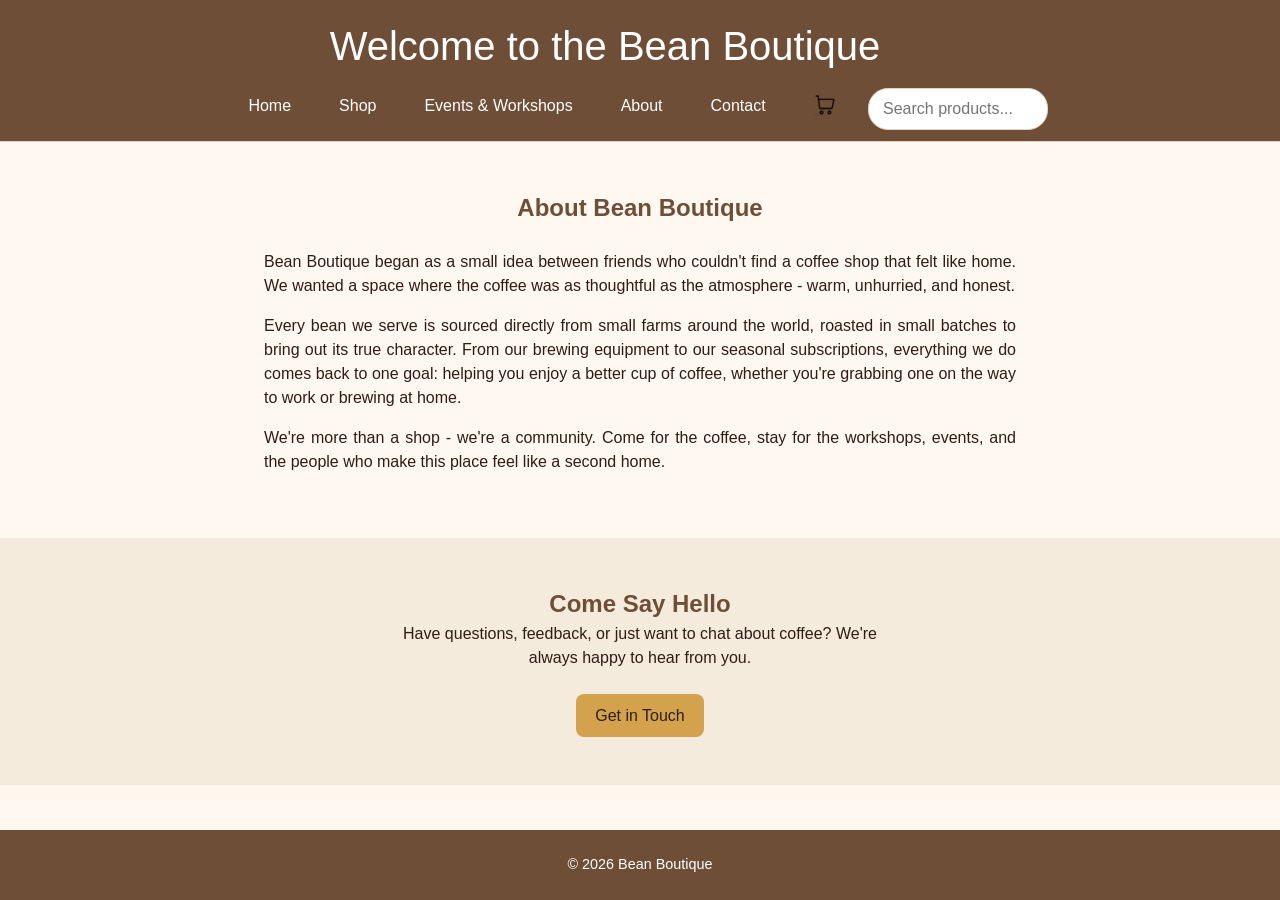
<file: about.html>
<!DOCTYPE html>
<html lang="en">
<head>
    <meta charset="UTF-8">
    <meta name="viewport" content="width=device-width, initial-scale=1.0">
    <title>Bean Boutique - About</title>
    <link rel="stylesheet" href="style.css">
</head>
<body>
    <header class="site-header">
        <p class="header-title">Welcome to the Bean Boutique</p>
        <button type="button" id="nav-toggle" class="nav-toggle" aria-label="Toggle navigation" aria-expanded="false">
            <span></span>
            <span></span>
            <span></span>
        </button>
        <nav>
            <ul>
                <li><a href="index.html">Home</a></li>
                <li class="dropdown">
                    <a href="shop.html">Shop</a>
                    <ul class="dropdown-menu">
                        <li><a href="shop.html#coffee-section">Coffee Beans</a></li>
                        <li><a href="shop.html#brew-section">Brewing Equipment</a></li>
                    </ul>
                </li>
                <li><a href="events.html">Events & Workshops</a></li>
                <li><a href="about.html">About</a></li>
                <li><a href="contact.html">Contact</a></li>
                <li>
                    <a href="cart.html" class="cart-link">
                        <img src="icons/cart.png" alt="Cart">
                        <span class="cart-badge">0</span>
                    </a>
                </li>
            </ul>
    
            <form id="shop-search-form" class="nav-search">
                <input type="text" id="shop-search" placeholder="Search products..." autocomplete="off">
            </form>
        </nav>
    </header>
<main>
    <section class="about-full">
        <h1>About Bean Boutique</h1>
        <p>Bean Boutique began as a small idea between friends who couldn't find a coffee shop 
        that felt like home. We wanted a space where the coffee was as thoughtful as the atmosphere 
        - warm, unhurried, and honest.</p>
    
        <p>Every bean we serve is sourced directly from small farms around the world, roasted in 
        small batches to bring out its true character. From our brewing equipment to our seasonal 
        subscriptions, everything we do comes back to one goal: helping you enjoy a better cup of 
        coffee, whether you're grabbing one on the way to work or brewing at home.</p>
    
        <p>We're more than a shop - we're a community. Come for the coffee, stay for the workshops, 
        events, and the people who make this place feel like a second home.</p>
    </section>

    <section class="contact-teaser">
        <div class="about-text">
            <h2>Come Say Hello</h2>
            <p>Have questions, feedback, or just want to chat about coffee? We're always happy 
            to hear from you.</p>
            <a href="contact.html" class="feature-button">Get in Touch</a>
        </div>
    </section>
</main>

<footer>
    <p>&copy; 2026 Bean Boutique</p>
</footer>

<script src="script.js"></script>
</body>
</html>
</file>
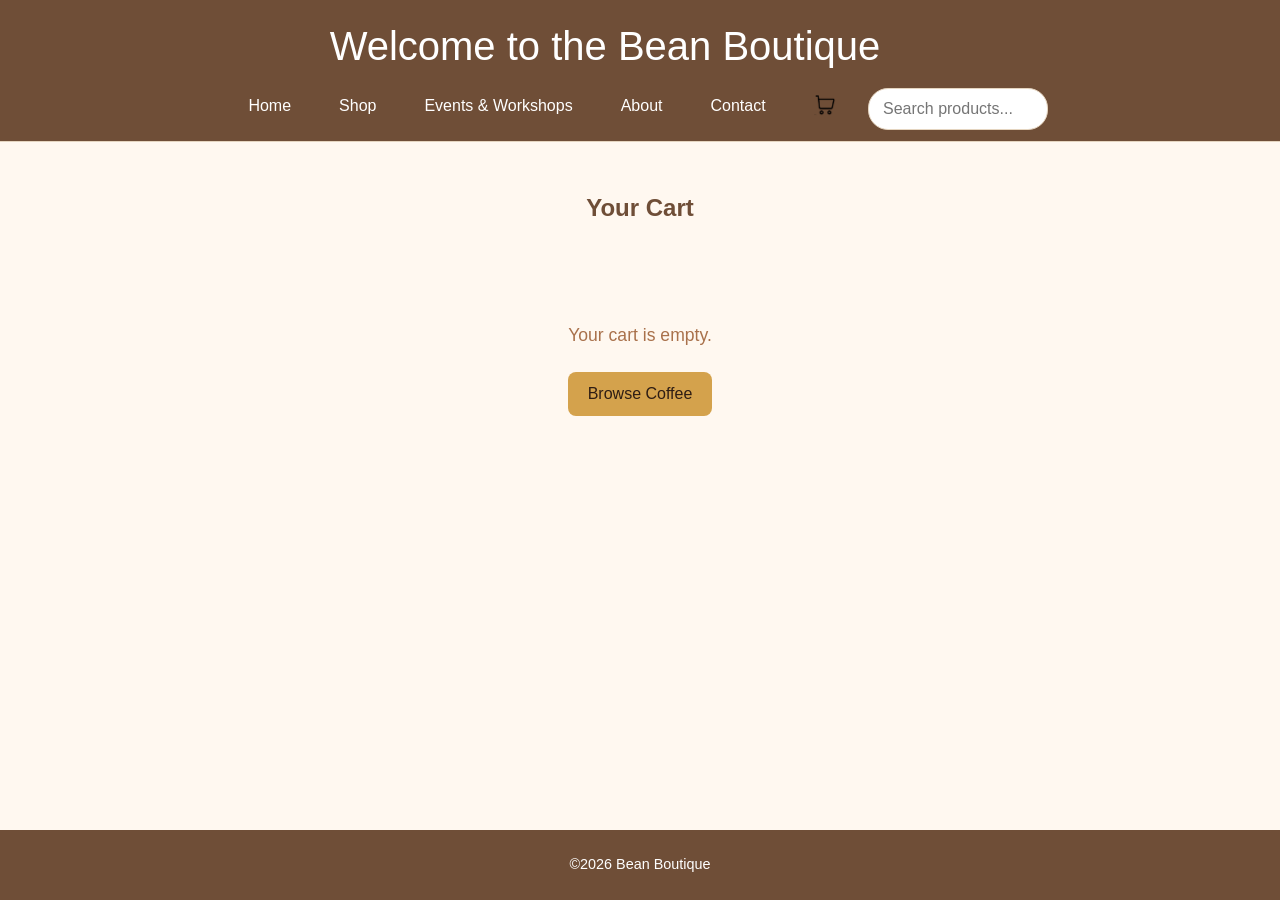
<file: cart.html>
<!DOCTYPE html>
<html lang="en">
<head>
    <meta charset="UTF-8">
    <meta name="viewport" content="width=device-width, initial-scale=1.0">
    <title>Bean Boutique - Coffee Shop</title>
    <link rel="stylesheet" href="style.css">
</head>
<body>
        <header class="site-header">
            <p class="header-title">Welcome to the Bean Boutique</p>
            <button type="button" id="nav-toggle" class="nav-toggle" aria-label="Toggle navigation" aria-expanded="false">
                <span></span>
                <span></span>
                <span></span>
            </button>
            <nav>
                <ul>
                    <li><a href="index.html">Home</a></li>
                    <li class="dropdown">
                        <a href="shop.html">Shop</a>
                        <ul class="dropdown-menu">
                            <li><a href="shop.html#coffee-section">Coffee Beans</a></li>
                            <li><a href="shop.html#brew-section">Brewing Equipment</a></li>
                        </ul>
                    </li>
                    <li><a href="events.html">Events & Workshops</a></li>
                    <li><a href="about.html">About</a></li>
                    <li><a href="contact.html">Contact</a></li>
                    <li>
                        <a href="cart.html" class="cart-link">
                            <img src="icons/cart.png" alt="Cart">
                            <span class="cart-badge">0</span>
                        </a>
                    </li>
                </ul>

                <form id="shop-search-form" class="nav-search">
                    <input type="text" id="shop-search" placeholder="Search products..." autocomplete="off">
                </form>
            </nav>
        </header>

        <main>
            <section class="cart-section">
                <h1 class="feature-header">Your Cart</h1>
        
                <div id="cart-empty" class="cart-empty">
                    <p>Your cart is empty.</p>
                    <a href="shop.html" class="feature-button">Browse Coffee</a>
                </div>
        
                <table class="cart-table" id="cart-table">
                    <thead>
                        <tr>
                            <th>Product</th>
                            <th>Price</th>
                            <th>Quantity</th>
                            <th>Total</th>
                            <th></th>
                        </tr>
                    </thead>
                    <tbody id="cart-table-body"></tbody>
                </table>
        
                <div class="cart-cards" id="cart-cards-container"></div>
        
                <div class="cart-summary" id="cart-summary">
                    <div class="summary-row">
                        <span>Subtotal</span>
                        <span id="cart-subtotal">$0.00</span>
                    </div>
                    <div class="summary-row summary-total">
                        <span>Total</span>
                        <span id="cart-total">$0.00</span>
                    </div>
                    <button type="button" class="feature-button checkout-btn" onclick="window.location.href='checkout.html'">Checkout</button>
                </div>
            </section>
        </main>

        <footer>&copy;2026 Bean Boutique</footer>

        <script src="script.js"></script>
</body>
</html>
</file>
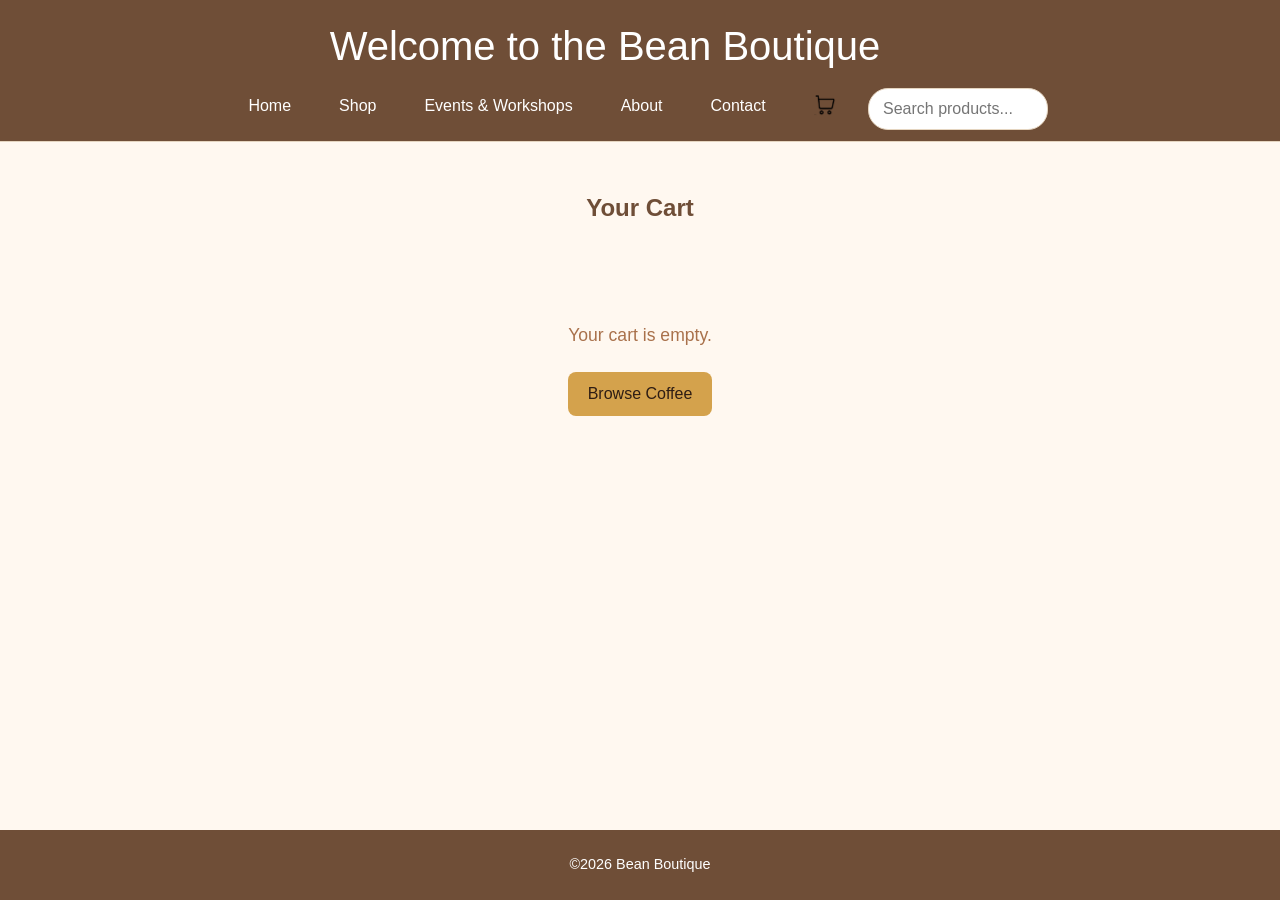
<file: checkout.html>
<!DOCTYPE html>
<html lang="en">
<head>
    <meta charset="UTF-8">
    <meta name="viewport" content="width=device-width, initial-scale=1.0">
    <title>Checkout - Bean Boutique</title>
    <link rel="stylesheet" href="style.css">
</head>
<body>
    <header class="site-header">
        <p class="header-title">Welcome to the Bean Boutique</p>
        <button type="button" id="nav-toggle" class="nav-toggle" aria-label="Toggle navigation" aria-expanded="false">
            <span></span>
            <span></span>
            <span></span>
        </button>
        <nav>
            <ul>
                <li><a href="index.html">Home</a></li>
                <li class="dropdown">
                    <a href="shop.html">Shop</a>
                    <ul class="dropdown-menu">
                        <li><a href="shop.html#coffee-section">Coffee Beans</a></li>
                        <li><a href="shop.html#brew-section">Brewing Equipment</a></li>
                    </ul>
                </li>
                <li><a href="events.html">Events & Workshops</a></li>
                <li><a href="about.html">About</a></li>
                <li><a href="contact.html">Contact</a></li>
                <li>
                    <a href="cart.html" class="cart-link">
                        <img src="icons/cart.png" alt="Cart">
                        <span class="cart-badge">0</span>
                    </a>
                </li>
            </ul>
    
            <form id="shop-search-form" class="nav-search">
                <input type="text" id="shop-search" placeholder="Search products..." autocomplete="off">
            </form>
        </nav>
    </header>

    <main>
        <section class="checkout-section" id="checkout-form-section">
            <div class="checkout-form-col">
                <h1 class="feature-header">Checkout</h1>
                <form id="checkout-form" class="styled-form">
                    <label for="fullname">Full Name</label>
                    <input type="text" id="fullname" required>
    
                    <label for="email">Email</label>
                    <input type="email" id="email" required>
    
                    <label for="address">Delivery Address</label>
                    <input type="text" id="address" required>
    
                    <label for="card">Card Number</label>
                    <input type="text" id="card" maxlength="19" placeholder="1234 5678 9012 3456" required>
    
                    <button type="submit" class="feature-button checkout-btn">Place Order</button>
                </form>
            </div>
    
            <div class="checkout-summary-col">
                <h2>Order Summary</h2>
                <div id="checkout-items"></div>
                <div class="cart-summary" style="margin-left: 0;">
                    <div class="summary-row">
                        <span>Subtotal</span>
                        <span id="checkout-subtotal">$0.00</span>
                    </div>
                    <div class="summary-row summary-total">
                        <span>Total</span>
                        <span id="checkout-total">$0.00</span>
                    </div>
                </div>
            </div>
        </section>
    
        <section class="cart-section" id="thank-you-section" style="display:none; text-align:center;">
            <h2 class="feature-header">Thank You!</h2>
            <p>Your order has been placed. A confirmation email is on its way.</p>
            <a href="shop.html" class="feature-button">Continue Shopping</a>
        </section>
    </main>

    <footer>
        <p>&copy;2026 Bean Boutique</p>
    </footer>

    <script src="script.js"></script>
</body>
</html>
</file>
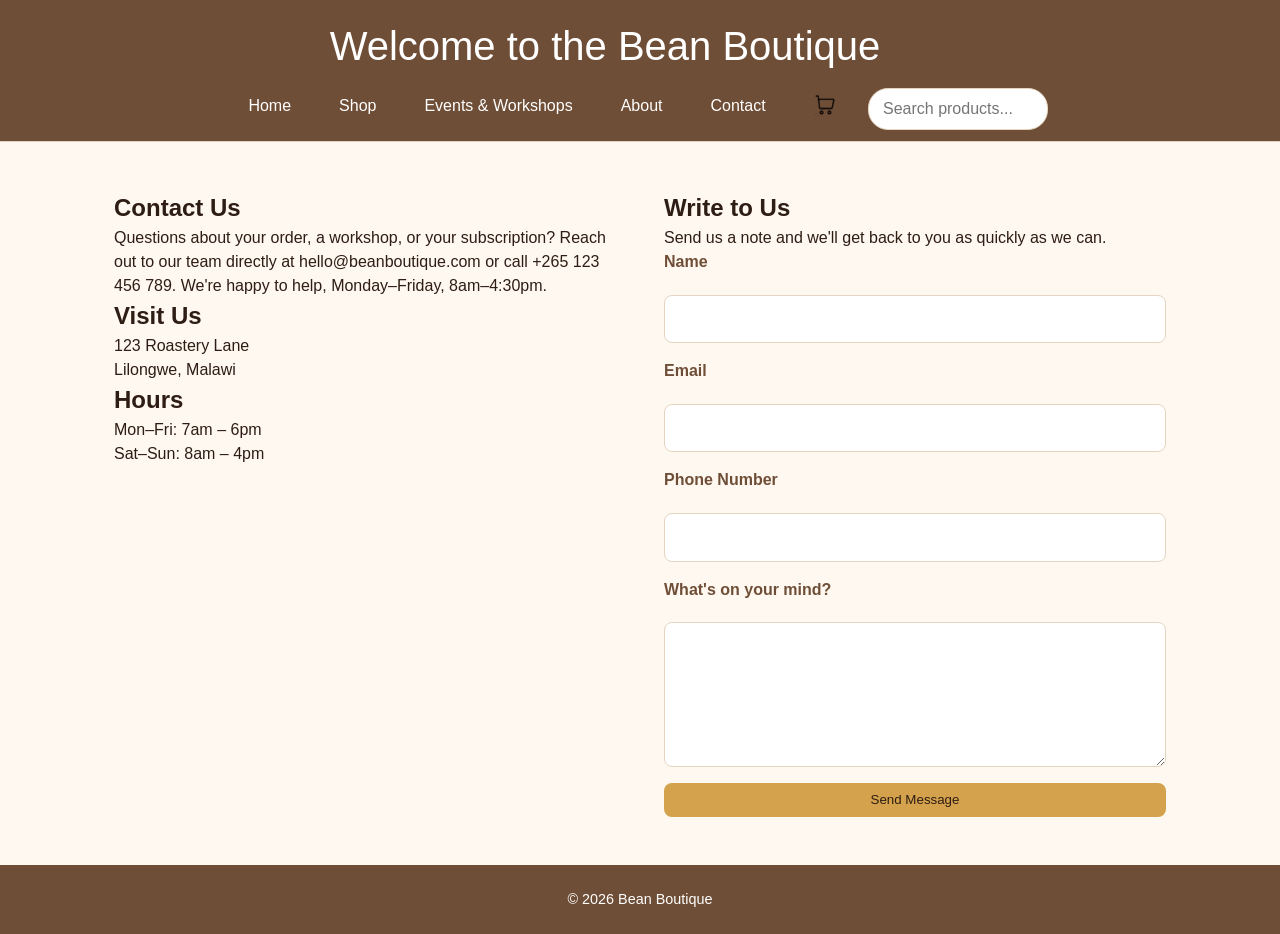
<file: contact.html>
<!DOCTYPE html>
<html lang="en">
<head>
    <meta charset="UTF-8">
    <meta name="viewport" content="width=device-width, initial-scale=1.0">
    <title>Bean Boutique - Contact</title>
    <link rel="stylesheet" href="style.css">
</head>
<body>
    <header class="site-header">
        <p class="header-title">Welcome to the Bean Boutique</p>
        <button type="button" id="nav-toggle" class="nav-toggle" aria-label="Toggle navigation" aria-expanded="false">
            <span></span>
            <span></span>
            <span></span>
        </button>
        <nav>
            <ul>
                <li><a href="index.html">Home</a></li>
                <li class="dropdown">
                    <a href="shop.html">Shop</a>
                    <ul class="dropdown-menu">
                        <li><a href="shop.html#coffee-section">Coffee Beans</a></li>
                        <li><a href="shop.html#brew-section">Brewing Equipment</a></li>
                    </ul>
                </li>
                <li><a href="events.html">Events & Workshops</a></li>
                <li><a href="about.html">About</a></li>
                <li><a href="contact.html">Contact</a></li>
                <li>
                    <a href="cart.html" class="cart-link">
                        <img src="icons/cart.png" alt="Cart">
                        <span class="cart-badge">0</span>
                    </a>
                </li>
            </ul>
    
            <form id="shop-search-form" class="nav-search">
                <input type="text" id="shop-search" placeholder="Search products..." autocomplete="off">
            </form>
        </nav>
    </header>
<main>
    <section class="contact-section">
        <div class="contact-info">
            <h1>Contact Us</h1>
            <p>Questions about your order, a workshop, or your subscription? Reach out to our 
            team directly at <a href="mailto:hello@beanboutique.com">hello@beanboutique.com</a> 
            or call <a href="tel:+265123456789">+265 123 456 789</a>. We're happy to help, 
            Monday–Friday, 8am–4:30pm.</p>
    
            <h2>Visit Us</h2>
            <p>123 Roastery Lane<br>Lilongwe, Malawi</p>
    
            <h2>Hours</h2>
            <p>Mon–Fri: 7am – 6pm<br>Sat–Sun: 8am – 4pm</p>
        </div>
    
        <div class="contact-form">
            <h2>Write to Us</h2>
            <p>Send us a note and we'll get back to you as quickly as we can.</p>
    
            <form id="contact-form">
                <label for="name">Name</label>
                <input type="text" id="name" name="name" required>
    
                <label for="email">Email</label>
                <input type="email" id="email" name="email" required>
    
                <label for="phone">Phone Number</label>
                <input type="tel" id="phone" name="phone">
    
                <label for="message">What's on your mind?</label>
                <textarea id="message" name="message" rows="5" required></textarea>
    
                <button type="submit" class="feature-button">Send Message</button>
            </form>
        </div>
    </section>
</main>

<footer>
    <p>&copy; 2026 Bean Boutique</p>
</footer>

<script src="script.js"></script>
</body>
</html>
</file>
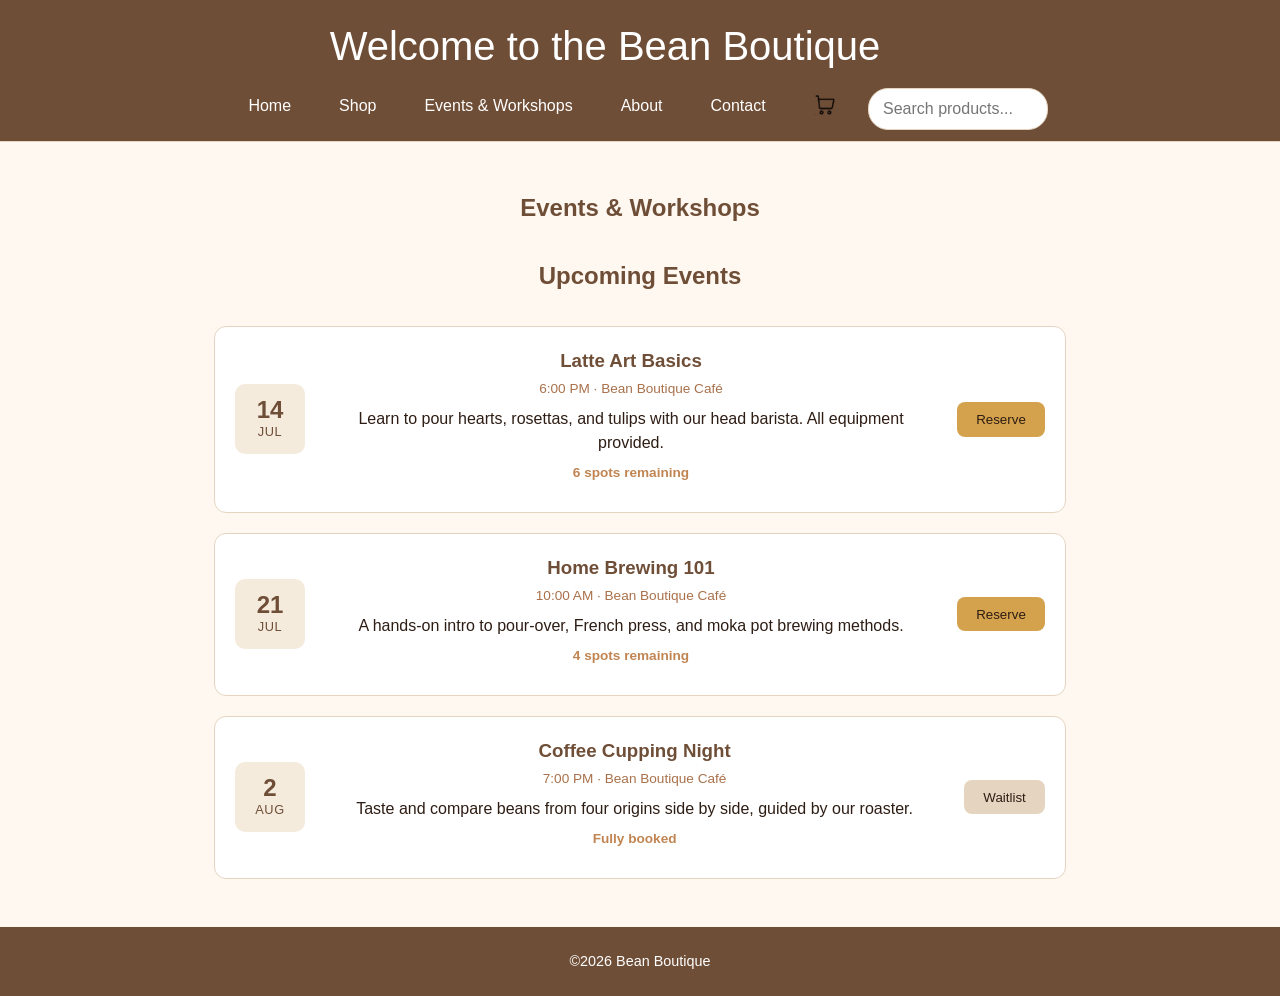
<file: events.html>
<!DOCTYPE html>
<html lang="en">
<head>
    <meta charset="UTF-8">
    <meta name="viewport" content="width=device-width, initial-scale=1.0">
    <title>Bean Boutique - Events</title>
    <link rel="stylesheet" href="style.css">
</head>
<body>
    <header class="site-header">
        <p class="header-title">Welcome to the Bean Boutique</p>
        <button type="button" id="nav-toggle" class="nav-toggle" aria-label="Toggle navigation" aria-expanded="false">
            <span></span>
            <span></span>
            <span></span>
        </button>
        <nav>
            <ul>
                <li><a href="index.html">Home</a></li>
                <li class="dropdown">
                    <a href="shop.html">Shop</a>
                    <ul class="dropdown-menu">
                        <li><a href="shop.html#coffee-section">Coffee Beans</a></li>
                        <li><a href="shop.html#brew-section">Brewing Equipment</a></li>
                    </ul>
                </li>
                <li><a href="events.html">Events & Workshops</a></li>
                <li><a href="about.html">About</a></li>
                <li><a href="contact.html">Contact</a></li>
                <li>
                    <a href="cart.html" class="cart-link">
                        <img src="icons/cart.png" alt="Cart">
                        <span class="cart-badge">0</span>
                    </a>
                </li>
            </ul>
    
            <form id="shop-search-form" class="nav-search">
                <input type="text" id="shop-search" placeholder="Search products..." autocomplete="off">
            </form>
        </nav>
    </header>
<main>
    <section class="events-section">
        <h1 class="feature-header">Events & Workshops</h1>
        <h2 class="feature-header">Upcoming Events</h2>
    
        <div class="events-list">
            <div class="event-card">
                <div class="event-date">
                    <span class="event-day">14</span>
                    <span class="event-month">JUL</span>
                </div>
                <div class="event-details">
                    <h3 class="event-title">Latte Art Basics</h3>
                    <p class="event-meta">6:00 PM · Bean Boutique Café</p>
                    <p class="event-description">Learn to pour hearts, rosettas, and tulips with our head barista. All equipment provided.</p>
                    <p class="event-spots">6 spots remaining</p>
                </div>
                <button type="button" class="feature-button">Reserve</button>
            </div>
    
            <div class="event-card">
                <div class="event-date">
                    <span class="event-day">21</span>
                    <span class="event-month">JUL</span>
                </div>
                <div class="event-details">
                    <h3 class="event-title">Home Brewing 101</h3>
                    <p class="event-meta">10:00 AM · Bean Boutique Café</p>
                    <p class="event-description">A hands-on intro to pour-over, French press, and moka pot brewing methods.</p>
                    <p class="event-spots">4 spots remaining</p>
                </div>
                <button type="button" class="feature-button">Reserve</button>
            </div>
    
            <div class="event-card">
                <div class="event-date">
                    <span class="event-day">2</span>
                    <span class="event-month">AUG</span>
                </div>
                <div class="event-details">
                    <h3 class="event-title">Coffee Cupping Night</h3>
                    <p class="event-meta">7:00 PM · Bean Boutique Café</p>
                    <p class="event-description">Taste and compare beans from four origins side by side, guided by our roaster.</p>
                    <p class="event-spots">Fully booked</p>
                </div>
                <button type="button" class="feature-button" disabled>Waitlist</button>
            </div>
        </div>
    </section>
</main>

<footer>
    <p class="footer">&copy;2026 Bean Boutique</p>
</footer>

<script src="script.js"></script>
</body>
</html>
</file>
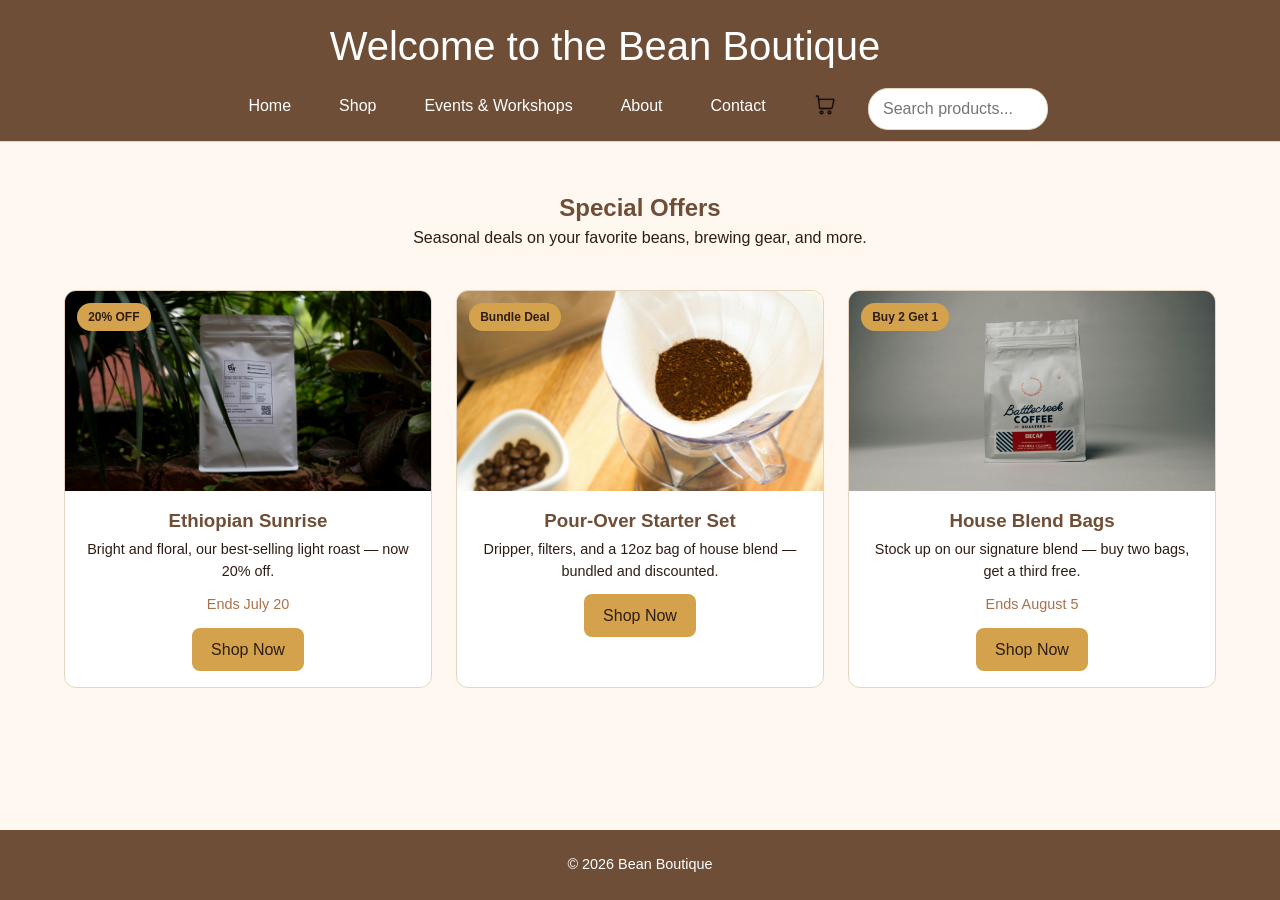
<file: offers.html>
<!DOCTYPE html>
<html lang="en">
<head>
    <meta charset="UTF-8">
    <meta name="viewport" content="width=device-width, initial-scale=1.0">
    <title>Bean Boutique - Offers</title>
    <link rel="stylesheet" href="style.css">
</head>
<body>
    <header class="site-header">
        <p class="header-title">Welcome to the Bean Boutique</p>
        <button type="button" id="nav-toggle" class="nav-toggle" aria-label="Toggle navigation" aria-expanded="false">
            <span></span>
            <span></span>
            <span></span>
        </button>
        <nav>
            <ul>
                <li><a href="index.html">Home</a></li>
                <li class="dropdown">
                    <a href="shop.html">Shop</a>
                    <ul class="dropdown-menu">
                        <li><a href="shop.html#coffee-section">Coffee Beans</a></li>
                        <li><a href="shop.html#brew-section">Brewing Equipment</a></li>
                    </ul>
                </li>
                <li><a href="events.html">Events & Workshops</a></li>
                <li><a href="about.html">About</a></li>
                <li><a href="contact.html">Contact</a></li>
                <li>
                    <a href="cart.html" class="cart-link">
                        <img src="icons/cart.png" alt="Cart">
                        <span class="cart-badge">0</span>
                    </a>
                </li>
            </ul>
    
            <form id="shop-search-form" class="nav-search">
                <input type="text" id="shop-search" placeholder="Search products..." autocomplete="off">
            </form>
        </nav>
    </header>
<main>
    <section class="offers-section">
        <div class="offers-hero">
            <h1>Special Offers</h1>
            <p>Seasonal deals on your favorite beans, brewing gear, and more.</p>
        </div>
    
        <div class="offers-grid">
            <div class="offer-card">
                <span class="offer-badge">20% OFF</span>
                <img src="images/ivan-yeo1.jpg" alt="Ethiopian Sunrise">
                <h3 class="feature-cardtitle">Ethiopian Sunrise</h3>
                <p class="feature-description">Bright and floral, our best-selling light roast — now 20% off.</p>
                <p class="offer-expiry">Ends July 20</p>
                <a href="shop.html#coffee-section" class="feature-button">Shop Now</a>
            </div>
    
            <div class="offer-card">
                <span class="offer-badge">Bundle Deal</span>
                <img src="images/pour-over.jpg" alt="Pour-Over Starter Set">
                <h3 class="feature-cardtitle">Pour-Over Starter Set</h3>
                <p class="feature-description">Dripper, filters, and a 12oz bag of house blend — bundled and discounted.</p>
                <a href="shop.html#brew-section" class="feature-button">Shop Now</a>
            </div>
    
            <div class="offer-card">
                <span class="offer-badge">Buy 2 Get 1</span>
                <img src="images/battlecreek-coffee.jpg" alt="House Blend">
                <h3 class="feature-cardtitle">House Blend Bags</h3>
                <p class="feature-description">Stock up on our signature blend — buy two bags, get a third free.</p>
                <p class="offer-expiry">Ends August 5</p>
                <a href="shop.html#coffee-section" class="feature-button">Shop Now</a>
            </div>
        </div>
    </section>
</main>

<footer>
    <p>&copy; 2026 Bean Boutique</p>
</footer>

<script src="script.js"></script>
</body>
</html>
</file>
<file: style.css>
/* STRUCTURE
0. Reset and base styles
1. Header and navigation
2. Reusable components
3. Page-specific layouts
4. Responsive behavior
5. Utility classes
*/

:root {
--color-bg: #fff8f0;
--color-bg-alt: #f5ebdd;
--color-text: #2e1d14;
--color-primary: #6f4e37;
--color-secondary: #c08552;
--color-accent: #a9714b;
--color-cta: #d4a24c;
--color-white: #ffffff;
--color-border: #e5d5c0;
--color-danger: #b23a2e;
--font-body: 'Montserrat', 'Satoshi', sans-serif;
}

* {
box-sizing: border-box;
margin: 0;
padding: 0;
}

html,
body {
width: 100%;
overflow-x: hidden;
}

body {
background: var(--color-bg);
color: var(--color-text);
font-family: var(--font-body);
line-height: 1.5;
min-height: 100vh;
display: flex;
flex-direction: column;
}

img {
max-width: 100%;
display: block;
}

a {
color: inherit;
text-decoration: none;
}

main {
flex: 1;
}

footer {
text-align: center;
padding: 1.5rem;
background: var(--color-primary);
color: var(--color-white);
font-size: 0.9rem;
}

/* 0. RESET */
* {
margin: 0;
padding: 0;
box-sizing: border-box;
}

html, body {
width: 100%;
overflow-x: hidden;
}

/* 1. MAIN FUNCTIONS (header, nav, main, footer) */

.site-header {
position: sticky;
top: 0;
z-index: 50;
display: flex;
flex-direction: column;
align-items: center;
background: var(--color-primary);
border-bottom: 1px solid var(--color-border);
padding: 1rem 1.5rem 0;
}

.header-title {
color: var(--color-white);
font-size: 2.5rem;
text-align: center;
margin: 0;
padding-right: 70px;
width: 100%;
max-width: calc(100% - 80px);
}

@media (max-width: 800px) {
.header-title {
    font-size: 1.5rem;
    padding: 0.5rem 0.5rem 0.5rem 0;
    max-width: calc(100% - 60px);
}

.nav-toggle {
    display: flex;
}
}

/* Hamburger toggle button (hidden on desktop) */
.nav-toggle {
display: none;
flex-direction: column;
justify-content: space-between;
width: 26px;
height: 20px;
background: none;
border: none;
cursor: pointer;
position: absolute;
top: 20px;
right: 20px;
z-index: 100;
}

.nav-toggle span {
display: block;
height: 3px;
width: 100%;
background: var(--color-white);
border-radius: 2px;
}

nav {
display: flex;
align-items: center;
justify-content: space-between;
gap: 1rem;
padding: 8px 16px;
}

nav ul {
list-style: none;
display: flex;
gap: 16px;
padding: 0;
margin: 0;
}

nav li {
position: relative;
}

nav a {
color: var(--color-white);
display: block;
padding: 10px 16px;
}

.nav-search {
flex-shrink: 0;
}

.nav-search input,
#shop-search {
padding: 0.5rem 0.9rem;
border-radius: 20px;
border: 1px solid var(--color-border);
background: var(--color-white);
color: var(--color-text);
font: inherit;
width: 180px;
transition: width 0.3s ease, box-shadow 0.3s ease;
}

.nav-search input:focus,
#shop-search:focus {
outline: none;
width: 220px;
box-shadow: 0 0 0 3px rgba(255, 255, 255, 0.25);
}

.dropdown-menu {
display: none;
position: absolute;
top: 100%;
left: 0;
min-width: 170px;
background: var(--color-white);
border: 1px solid var(--color-border);
padding: 8px 0;
z-index: 1000;
}

.dropdown-menu li {
  padding: 0;
}

.dropdown-menu a {
  display: block;
  padding: 8px 12px;
  color: var(--color-text);
}

.dropdown-menu a:hover {
  background: var(--color-bg-alt);
}

.dropdown:hover .dropdown-menu,
.dropdown:focus-within .dropdown-menu {
  display: block;
}

.cart-link {
  position: relative;
  display: inline-block;
}

.cart-link img {
  width: 22px;
}

.cart-badge {
  position: absolute;
  top: 2px;
  right: 6px;
  display: none;
  align-items: center;
  justify-content: center;
  min-width: 16px;
  height: 16px;
  padding: 0 4px;
  border-radius: 50%;
  background: var(--color-cta);
  color: var(--color-text);
  font-size: 0.7rem;
  font-weight: bold;
  line-height: 1;
}

/* 2. REUSABLE COMPONENTS */

/*  Hero Section (shared with about-teaser) */

.hero-section,
.about-teaser {
  position: relative;
  min-height: 60vh;
  display: flex;
  align-items: center;
  justify-content: center;
  overflow: hidden;
}

.hero-image {
  position: absolute;
  inset: 0;
  width: 100%;
  height: 100%;
  object-fit: cover;
  z-index: 0;
}

.hero-section::after,
.about-teaser::after {
  content: "";
  position: absolute;
  inset: 0;
  background: rgba(46, 29, 20, 0.45);
  z-index: 1;
}

.hero-content {
  position: relative;
  z-index: 2;
  text-align: center;
  color: var(--color-white);
  padding: 2rem;
}

/*  Buttons */

.hero-button,
.feature-button,
.checkout-btn {
  position: relative;
  z-index: 2;
  display: inline-block;
  padding: 0.6rem 1.2rem;
  background: var(--color-cta);
  color: var(--color-text);
  border: none;
  border-radius: 8px;
  cursor: pointer;
}

.hero-button:hover,
.feature-button:hover,
.checkout-btn:hover {
  background: var(--color-secondary);
  color: var(--color-white);
}

/*  Featured Section (shared: featured-section / brew-section) */

.featured-section,
.brew-section,
.shop-section,
.offers-section,
.subscriptions-section {
  padding: 3rem 1.5rem;
  max-width: 1200px;
  margin: 0 auto;
}

.feature-header,
.feature-header h2,
.offers-hero h1,
.subscriptions-hero h1,
.about-full h1,
.contact-teaser h2,
.event-title,
.sub-name,
.checkout-summary-col h4 {
  color: var(--color-primary);
}

.feature-header {
  text-align: center;
  margin-bottom: 2rem;
}

.featured-swiper,
.brew-swiper {
  padding-bottom: 3rem;
  --swiper-theme-color: var(--color-primary);
  --swiper-navigation-color: var(--color-primary);
  --swiper-pagination-color: var(--color-primary);
  --swiper-pagination-bullet-inactive-color: var(--color-border);
  --swiper-pagination-bullet-inactive-opacity: 1;
  --swiper-pagination-bullet-size: 10px;
}

.featured-swiper .swiper-slide,
.brew-swiper .swiper-slide {
  height: auto;
}

.featured-swiper .swiper-pagination,
.brew-swiper .swiper-pagination {
  bottom: 0;
}

.featured-swiper .swiper-pagination-bullet,
.brew-swiper .swiper-pagination-bullet {
  background: var(--color-border);
  opacity: 1;
}

.featured-swiper .swiper-pagination-bullet-active,
.brew-swiper .swiper-pagination-bullet-active {
  background: var(--color-primary);
  opacity: 1;
}

.featured-swiper .swiper-button-prev,
.featured-swiper .swiper-button-next,
.brew-swiper .swiper-button-prev,
.brew-swiper .swiper-button-next {
  color: var(--color-primary);
}

/* Card style — shared by feature cards and shop cards */

.feature-card,
.shop-card,
.offer-card,
.sub-card,
.event-card,
.cart-item-card {
  background: var(--color-white);
  border: 1px solid var(--color-border);
  border-radius: 12px;
  overflow: hidden;
  text-align: center;
}

.feature-card,
.shop-card,
.offer-card {
  padding-bottom: 1rem;
  height: 100%;
}

.feature-card img,
.shop-card img,
.offer-card img {
  width: 100%;
  height: 200px;
  object-fit: cover;
}

.feature-cardtitle,
.shop-title {
  margin: 1rem 0 0.25rem;
  color: var(--color-primary);
}

.feature-price,
.cart-item-total,
.sub-price {
  font-weight: bold;
  color: var(--color-accent);
}

.feature-description,
.shop-description,
.offer-expiry {
  font-size: 0.9rem;
  padding: 0 1rem;
  margin-bottom: 0.75rem;
}

.shop-grid,
.offers-grid,
.subscription-tiers {
  display: grid;
  grid-template-columns: repeat(auto-fit, minmax(260px, 1fr));
  gap: 1.5rem;
}

.shop-tag {
  font-size: 0.8rem;
  color: var(--color-accent);
  margin-bottom: 0.5rem;
}

.cart-section,
.events-section,
.contact-section,
.checkout-section,
.about-full {
  padding: 3rem 1.5rem;
  margin: 0 auto;
}

.cart-section {
  max-width: 1000px;
}

.cart-empty {
  text-align: center;
  padding: 4rem 1rem;
}

.cart-empty p {
  font-size: 1.1rem;
  margin-bottom: 1.5rem;
  color: var(--color-accent);
}

.cart-table {
  width: 100%;
  border-collapse: collapse;
  background: var(--color-white);
  border: 1px solid var(--color-border);
  border-radius: 12px;
  overflow: hidden;
}

.cart-table th {
  text-align: left;
  background: var(--color-bg-alt);
  color: var(--color-primary);
  padding: 0.9rem 1rem;
  font-size: 0.85rem;
  text-transform: uppercase;
  letter-spacing: 0.03em;
}

.cart-table td {
  padding: 1rem;
  border-top: 1px solid var(--color-border);
  vertical-align: middle;
}

.cart-product {
  display: flex;
  align-items: center;
  gap: 0.75rem;
}

.cart-product img,
.cart-item-card img {
  width: 60px;
  height: 60px;
  object-fit: cover;
  border-radius: 8px;
}

.qty-stepper {
  display: inline-flex;
  align-items: center;
  gap: 0.6rem;
  border: 1px solid var(--color-border);
  border-radius: 8px;
  padding: 0.25rem 0.6rem;
}

.qty-btn,
.remove-btn {
  background: none;
  border: none;
  cursor: pointer;
  line-height: 1;
}

.qty-btn {
  font-size: 1.1rem;
  color: var(--color-primary);
  padding: 0.1rem 0.3rem;
}

.qty-btn:hover {
  color: var(--color-secondary);
}

.remove-btn {
  font-size: 1.3rem;
  color: var(--color-accent);
}

.remove-btn:hover {
  color: var(--color-danger);
}

.cart-cards {
  display: none;
  flex-direction: column;
  gap: 1rem;
}

.cart-item-card {
  display: flex;
  gap: 1rem;
  padding: 1rem;
}

.cart-item-card img {
  width: 72px;
  height: 72px;
  flex-shrink: 0;
}

.cart-item-card-details {
  flex: 1;
  display: flex;
  flex-direction: column;
  justify-content: space-between;
  gap: 0.5rem;
}

.cart-item-card-top,
.cart-item-card-bottom,
.summary-row {
  display: flex;
  justify-content: space-between;
  align-items: center;
}

.cart-item-card-top {
  align-items: flex-start;
  gap: 0.5rem;
}

.cart-item-name {
  font-weight: 600;
  color: var(--color-primary);
}

.cart-summary {
  margin-top: 2rem;
  margin-left: auto;
  max-width: 320px;
  background: var(--color-bg-alt);
  border: 1px solid var(--color-border);
  border-radius: 12px;
  padding: 1.5rem;
}

.summary-row {
  padding: 0.4rem 0;
}

.summary-total {
  border-top: 1px solid var(--color-border);
  margin-top: 0.5rem;
  padding-top: 0.75rem;
  font-weight: bold;
  font-size: 1.1rem;
  color: var(--color-primary);
}

.checkout-btn {
  width: 100%;
  margin-top: 1rem;
  font-weight: 600;
}

#cart-toast {
  position: fixed;
  bottom: 24px;
  left: 50%;
  transform: translateX(-50%) translateY(20px);
  background: var(--color-primary);
  color: var(--color-white);
  padding: 0.8rem 1.5rem;
  border-radius: 8px;
  font-size: 0.9rem;
  opacity: 0;
  pointer-events: none;
  transition: opacity 0.3s ease, transform 0.3s ease;
  z-index: 1000;
}

#cart-toast.show {
opacity: 1;
transform: translateX(-50%) translateY(0);
pointer-events: auto;
}

.about-full {
text-align: justify;
max-width: 800px;
}

.about-full h1 {
  margin-bottom: 1.5rem;
  text-align: center;
}

.about-full p {
  margin-bottom: 1rem;
}

.contact-teaser {
  padding: 3rem 1.5rem;
  text-align: center;
  background: var(--color-bg-alt);
}

.contact-teaser p {
  max-width: 500px;
  margin: 0 auto 1.5rem;
}

.contact-section,
.checkout-section {
  display: flex;
  flex-wrap: wrap;
  gap: 3rem;
  max-width: 1100px;
}

.contact-info,
.contact-form,
.checkout-form-col,
.checkout-summary-col {
  flex: 1;
  min-width: 280px;
}

.contact-form form,
.styled-form {
  display: flex;
  flex-direction: column;
  gap: 1rem;
}

.contact-form label,
.styled-form label {
  display: block;
  margin-bottom: 0.3rem;
  font-weight: 600;
  color: var(--color-primary);
}

.contact-form input,
.contact-form textarea,
.styled-form input,
.styled-form textarea {
  width: 100%;
  padding: 0.7rem 0.9rem;
  border: 1px solid var(--color-border);
  border-radius: 8px;
  font: inherit;
  background: var(--color-white);
  color: var(--color-text);
}

.contact-form input:focus,
.contact-form textarea:focus,
.styled-form input:focus,
.styled-form textarea:focus {
  outline: none;
  border-color: var(--color-primary);
}

.events-section {
  max-width: 900px;
}

.events-list {
  display: flex;
  flex-direction: column;
  gap: 1.25rem;
}

.event-card {
  display: flex;
  align-items: center;
  gap: 1.5rem;
  padding: 1.25rem;
}

.event-date {
  display: flex;
  flex-direction: column;
  align-items: center;
  justify-content: center;
  flex-shrink: 0;
  width: 70px;
  height: 70px;
  background: var(--color-bg-alt);
  border-radius: 10px;
  color: var(--color-primary);
}

.event-day {
  font-size: 1.5rem;
  font-weight: bold;
  line-height: 1;
}

.event-month {
  font-size: 0.8rem;
  text-transform: uppercase;
  letter-spacing: 0.05em;
}

.event-details {
  flex: 1;
}

.event-title {
  margin: 0 0 0.25rem;
}

.event-meta {
  font-size: 0.85rem;
  color: var(--color-accent);
  margin: 0 0 0.5rem;
}

.event-description,
.event-spots {
  margin: 0 0 0.5rem;
}

.event-spots {
  font-size: 0.85rem;
  font-weight: 600;
  color: var(--color-secondary);
}

.event-card .feature-button:disabled {
  background: var(--color-border);
  color: var(--color-text);
  cursor: not-allowed;
}

.checkout-summary-col {
  flex: 1;
  min-width: 260px;
}

#checkout-items {
  margin-bottom: 1rem;
}

.offer-card {
  position: relative;
}

.offer-badge,
.sub-badge {
  position: absolute;
  top: 12px;
  left: 12px;
  z-index: 2;
  background: var(--color-cta);
  color: var(--color-text);
  font-size: 0.75rem;
  font-weight: bold;
  padding: 0.3rem 0.7rem;
  border-radius: 20px;
}

.offers-hero,
.subscriptions-hero {
  text-align: center;
  margin-bottom: 2.5rem;
}

.offer-expiry {
  color: var(--color-accent);
}

.shop-search-wrap {
  display: flex;
  align-items: center;
  gap: 8px;
  max-width: 420px;
  margin: 10px auto;
}

#shop-search {
  flex: 1;
}

.search-btn {
  width: 40px;
  height: 40px;
  border: 1px solid var(--color-border);
  border-radius: 50%;
  background: var(--color-white);
  display: grid;
  place-items: center;
  cursor: pointer;
}

.search-btn img {
  width: 18px;
  height: 18px;
  object-fit: contain;
}

.hide {
  display: none;
}

.no-results {
  display: none;
  text-align: center;
  padding: 1rem 1.5rem;
  color: var(--color-accent);
  font-weight: 600;
}

.sub-card {
  position: relative;
  padding: 2rem 1.5rem;
  text-align: center;
}

.sub-popular {
  border: 2px solid var(--color-cta);
  transform: scale(1.03);
}

.sub-badge {
  left: 50%;
  top: -12px;
  transform: translateX(-50%);
}

.sub-name {
  margin-bottom: 0.5rem;
}

.sub-price {
  font-size: 2rem;
  margin-bottom: 1.5rem;
}

.sub-price span {
  font-size: 0.9rem;
  font-weight: normal;
  color: var(--color-text);
}

.sub-features {
  list-style: none;
  padding: 0;
  margin: 0 0 1.5rem;
  text-align: left;
}

.sub-features li {
  padding: 0.5rem 0;
  border-bottom: 1px solid var(--color-border);
}

.sub-features li:last-child {
  border-bottom: none;
}

@media (max-width: 800px) {
  .header-title {
    font-size: 1.5rem;
    padding: 0.5rem 0.5rem 0.5rem 0;
    max-width: calc(100% - 60px);
  }

  .nav-toggle {
    display: flex;
  }

  nav {
    flex-direction: column;
    align-items: stretch;
    width: 100%;
  }

  nav ul {
    flex-direction: column;
    align-items: stretch;
    gap: 0;
    width: 100%;
    max-height: 0;
    overflow: hidden;
    transition: max-height 0.35s ease;
    background: var(--color-primary);
  }

  nav.open ul {
    max-height: 600px;
  }

  nav li {
    width: 100%;
    text-align: center;
  }

  nav a {
    padding: 16px;
    border-top: 1px solid rgba(255, 255, 255, 0.15);
    font-size: 1rem;
  }

  .dropdown-menu {
    position: static;
    border: none;
    background: rgba(0, 0, 0, 0.1);
    max-height: 0;
    overflow: hidden;
    transition: max-height 0.3s ease;
  }

  .dropdown:hover .dropdown-menu,
  .dropdown:focus-within .dropdown-menu {
    max-height: 200px;
  }

  .dropdown-menu a {
    padding: 12px 16px;
    font-size: 0.9rem;
  }

  .nav-search {
    width: 100%;
    padding: 0 16px;
    max-height: 0;
    overflow: hidden;
    transition: max-height 0.35s ease, padding 0.35s ease;
    background: var(--color-primary);
  }

  nav.open .nav-search {
    max-height: 80px;
    padding: 12px 16px;
  }

  .nav-search input,
  #shop-search {
    width: 100%;
  }
}

@media (max-width: 700px) {
  nav {
    flex-wrap: wrap;
    justify-content: center;
  }

  .contact-section,
  .checkout-section {
    flex-direction: column;
  }

  .nav-search input,
  #shop-search {
    width: 100%;
  }
}

@media (max-width: 640px) {
  .cart-table {
    display: none;
  }

  .cart-cards {
    display: flex;
  }

  .cart-summary {
    max-width: none;
  }

  .event-card {
    flex-direction: column;
    align-items: flex-start;
    text-align: left;
  }

  .event-card .feature-button {
    width: 100%;
  }

  .sub-popular {
    transform: none;
  }
}
</file>
